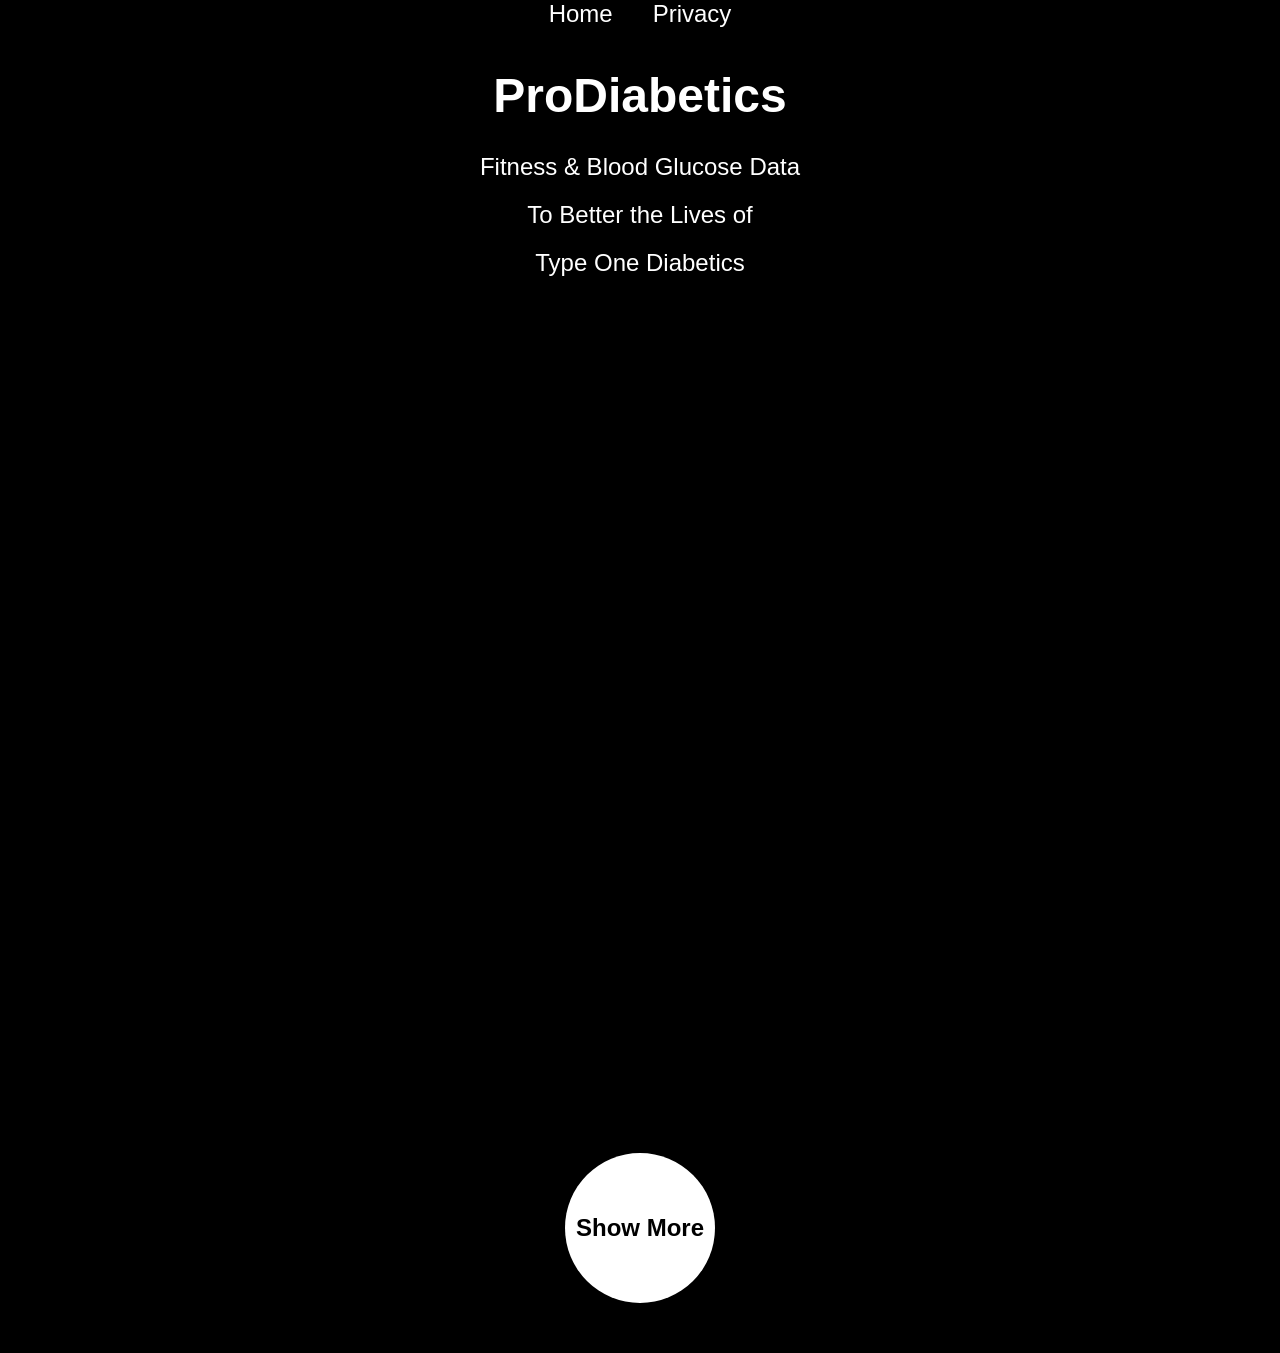
<file: index.html>
<!DOCTYPE html>
<html lang="en">
<head>
    <meta charset="UTF-8">
    <meta name="viewport" content="width=device-width, initial-scale=1.0">
    <title>ProDiabetics</title>
    <link rel="stylesheet" href="style.css">
</head>
<body>
    <nav>
        <ul>
            <li><a href="index.html">Home</a></li>
            <li><a href="privacy.html">Privacy</a></li>
        </ul>
    </nav>

    <div class="content">
        <h1>ProDiabetics</h1>
        <p>Fitness & Blood Glucose Data</p>
        <p>To Better the Lives of</p>
        <p>Type One Diabetics</p>

        <!-- Embed YouTube Video -->
        <div class="youtube-container">
            <iframe src="https://www.youtube.com/embed/-UcovkSSizk" frameborder="0" allowfullscreen></iframe>
        </div>

        <!-- Show More Button -->
        <a href="https://apps.apple.com/hu/app/prodiabetics/id6471608474" class="show-more-button">Show More</a>
    </div>

    <!-- Link to JavaScript file -->
    <script src="script.js"></script>
</body>
</html>
</file>
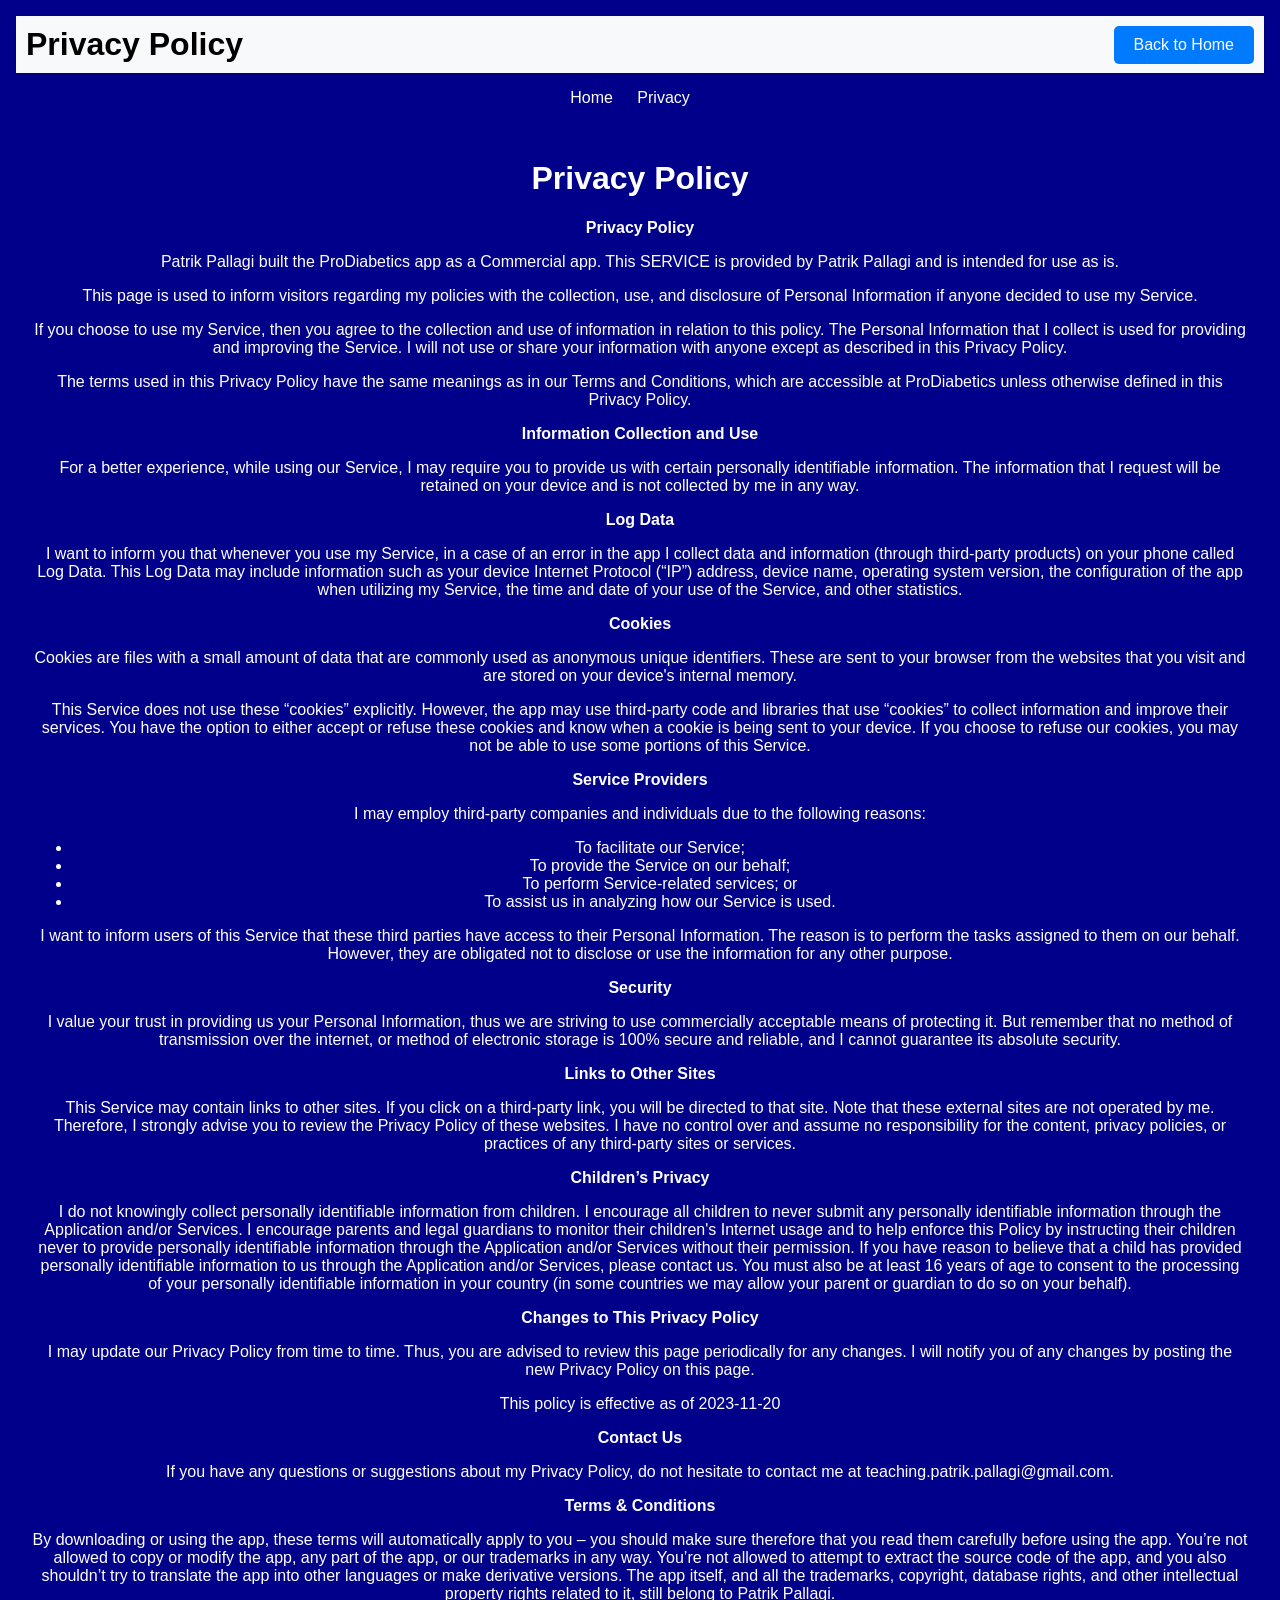
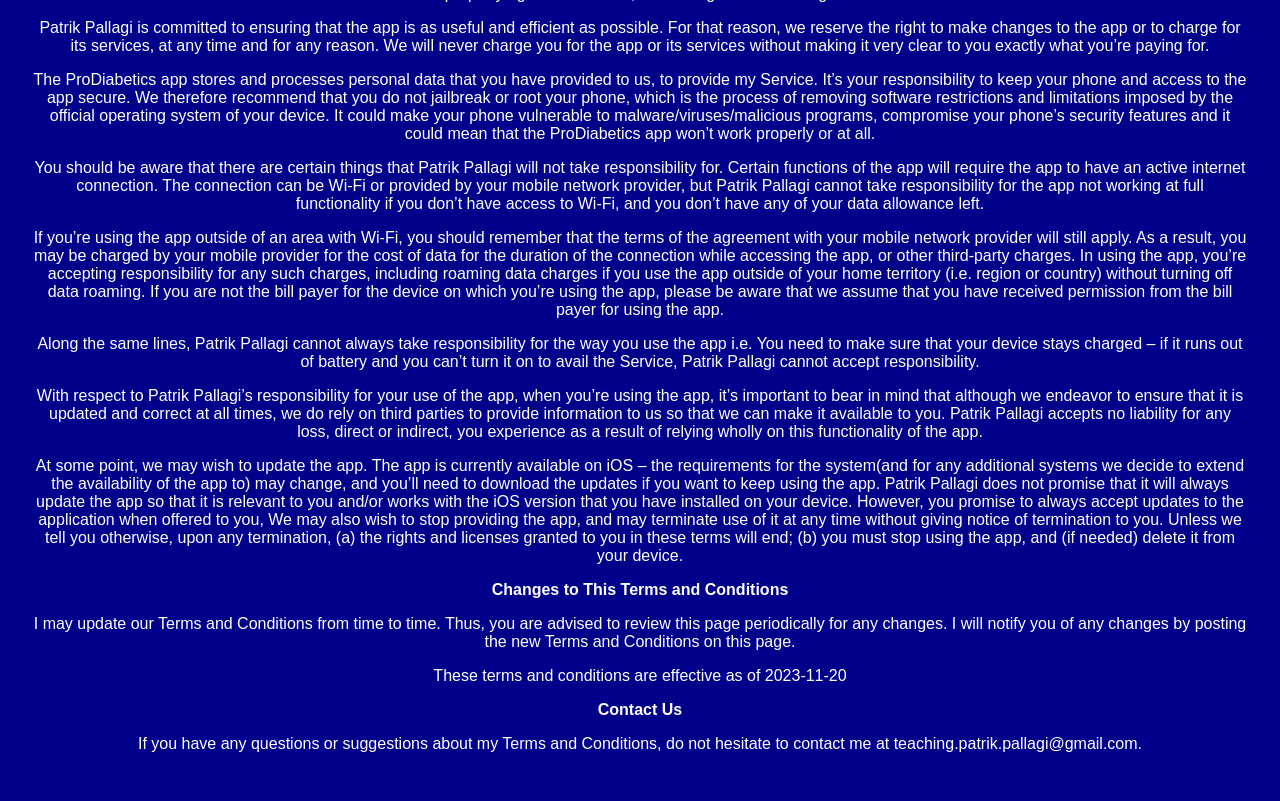
<file: privacy.html>
<!DOCTYPE html>
<html lang="en">
<head>
    <meta charset="UTF-8">
    <meta name="viewport" content="width=device-width, initial-scale=1.0">
    <title>Privacy Policy</title>
    <style> 
        body {
            font-family: Arial, sans-serif;
            background-color: darkblue;
            color: white;
            margin: 0;
            padding: 0;
        }

        header {
            background-color: #f8f9fa;
            color: black;
            display: flex;
            justify-content: space-between;
            align-items: center;
            padding: 0 10px;
            box-shadow: 0 2px 4px rgba(0,0,0,.1);
        }

        header h1 {
            margin: 0;
            padding: 10px 0;
        }

        .back-button {
            text-decoration: none;
            padding: 10px 20px;
            background-color: #007bff;
            color: white;
            border-radius: 5px;
            font-size: 16px;
        }

        nav ul {
            list-style-type: none;
            padding: 0;
            text-align: center;
        }

        nav ul li {
            display: inline;
            margin-right: 20px;
        }

        nav a {
            color: white;
            text-decoration: none;
        }

        .content {
            padding: 1em;
            text-align: center;
        }

        h1 {
            font-size: 2em;
            font-weight: bold;
        }

        @media only screen and (max-width: 600px) {
            h1 {
                font-size: 1.5em;
            }
        }
    </style>
</head>
<body>
    <header>
        <h1>Privacy Policy</h1>
        <a href="index.html" class="back-button">Back to Home</a>
    </header>

    <nav>
        <ul>
            <li><a href="index">Home</a></li>
            <li><a href="privacy">Privacy</a></li>
        </ul>
    </nav>

    <div class="content">
        <h1>Privacy Policy</h1>
      <style> body { font-family: 'Helvetica Neue', Helvetica, Arial, sans-serif; padding:1em; } </style>
    </head>
    <body>
    <strong>Privacy Policy</strong> <p>
                  Patrik Pallagi built the ProDiabetics app as
                  a Commercial app. This SERVICE is provided by
                  Patrik Pallagi  and is intended for use as
                  is.
                </p> <p>
                  This page is used to inform visitors regarding my
                  policies with the collection, use, and disclosure of Personal
                  Information if anyone decided to use my Service.
                </p> <p>
                  If you choose to use my Service, then you agree to
                  the collection and use of information in relation to this
                  policy. The Personal Information that I collect is
                  used for providing and improving the Service. I will not use or share your information with
                  anyone except as described in this Privacy Policy.
                </p> <p>
                  The terms used in this Privacy Policy have the same meanings
                  as in our Terms and Conditions, which are accessible at
                  ProDiabetics unless otherwise defined in this Privacy Policy.
                </p> <p><strong>Information Collection and Use</strong></p> <p>
                  For a better experience, while using our Service, I
                  may require you to provide us with certain personally
                  identifiable information. The information that
                  I request will be retained on your device and is not collected by me in any way.
                </p> <!----> <p><strong>Log Data</strong></p> <p>
                  I want to inform you that whenever you
                  use my Service, in a case of an error in the app
                  I collect data and information (through third-party
                  products) on your phone called Log Data. This Log Data may
                  include information such as your device Internet Protocol
                  (“IP”) address, device name, operating system version, the
                  configuration of the app when utilizing my Service,
                  the time and date of your use of the Service, and other
                  statistics.
                </p> <p><strong>Cookies</strong></p> <p>
                  Cookies are files with a small amount of data that are
                  commonly used as anonymous unique identifiers. These are sent
                  to your browser from the websites that you visit and are
                  stored on your device's internal memory.
                </p> <p>
                  This Service does not use these “cookies” explicitly. However,
                  the app may use third-party code and libraries that use
                  “cookies” to collect information and improve their services.
                  You have the option to either accept or refuse these cookies
                  and know when a cookie is being sent to your device. If you
                  choose to refuse our cookies, you may not be able to use some
                  portions of this Service.
                </p> <p><strong>Service Providers</strong></p> <p>
                  I may employ third-party companies and
                  individuals due to the following reasons:
                </p> <ul><li>To facilitate our Service;</li> <li>To provide the Service on our behalf;</li> <li>To perform Service-related services; or</li> <li>To assist us in analyzing how our Service is used.</li></ul> <p>
                  I want to inform users of this Service
                  that these third parties have access to their Personal
                  Information. The reason is to perform the tasks assigned to
                  them on our behalf. However, they are obligated not to
                  disclose or use the information for any other purpose.
                </p> <p><strong>Security</strong></p> <p>
                  I value your trust in providing us your
                  Personal Information, thus we are striving to use commercially
                  acceptable means of protecting it. But remember that no method
                  of transmission over the internet, or method of electronic
                  storage is 100% secure and reliable, and I cannot
                  guarantee its absolute security.
                </p> <p><strong>Links to Other Sites</strong></p> <p>
                  This Service may contain links to other sites. If you click on
                  a third-party link, you will be directed to that site. Note
                  that these external sites are not operated by me.
                  Therefore, I strongly advise you to review the
                  Privacy Policy of these websites. I have
                  no control over and assume no responsibility for the content,
                  privacy policies, or practices of any third-party sites or
                  services.
                </p> <p><strong>Children’s Privacy</strong></p> <!----> <div><p>
                    I do not knowingly collect personally
                    identifiable information from children. I 
                    encourage all children to never submit any personally
                    identifiable information through 
                    the Application and/or Services.
                    I encourage parents and legal guardians to monitor 
                    their children's Internet usage and to help enforce this Policy by instructing 
                    their children never to provide personally identifiable information through the Application and/or Services without their permission. If you have reason to believe that a child 
                    has provided personally identifiable information to us through the Application and/or Services, 
                    please contact us. You must also be at least 16 years of age to consent to the processing 
                    of your personally identifiable information in your country (in some countries we may allow your parent 
                    or guardian to do so on your behalf).
                  </p></div> <p><strong>Changes to This Privacy Policy</strong></p> <p>
                  I may update our Privacy Policy from
                  time to time. Thus, you are advised to review this page
                  periodically for any changes. I will
                  notify you of any changes by posting the new Privacy Policy on
                  this page.
                </p> <p>This policy is effective as of 2023-11-20</p> <p><strong>Contact Us</strong></p> <p>
                  If you have any questions or suggestions about my
                  Privacy Policy, do not hesitate to contact me at teaching.patrik.pallagi@gmail.com.
                </p>

                <!DOCTYPE html>
                <html>
                <head>
                  <meta charset='utf-8'>
                  <meta name='viewport' content='width=device-width'>
                  <title>Terms &amp; Conditions</title>
                  <style> body { font-family: 'Helvetica Neue', Helvetica, Arial, sans-serif; padding:1em; } </style>
                </head>
                <body>
                <strong>Terms &amp; Conditions</strong> <p>
                              By downloading or using the app, these terms will
                              automatically apply to you – you should make sure therefore
                              that you read them carefully before using the app. You’re not
                              allowed to copy or modify the app, any part of the app, or
                              our trademarks in any way. You’re not allowed to attempt to
                              extract the source code of the app, and you also shouldn’t try
                              to translate the app into other languages or make derivative
                              versions. The app itself, and all the trademarks, copyright,
                              database rights, and other intellectual property rights related
                              to it, still belong to Patrik Pallagi.
                            </p> <p>
                              Patrik Pallagi is committed to ensuring that the app is
                              as useful and efficient as possible. For that reason, we
                              reserve the right to make changes to the app or to charge for
                              its services, at any time and for any reason. We will never
                              charge you for the app or its services without making it very
                              clear to you exactly what you’re paying for.
                            </p> <p>
                              The ProDiabetics app stores and processes personal data that
                              you have provided to us, to provide my
                              Service. It’s your responsibility to keep your phone and
                              access to the app secure. We therefore recommend that you do
                              not jailbreak or root your phone, which is the process of
                              removing software restrictions and limitations imposed by the
                              official operating system of your device. It could make your
                              phone vulnerable to malware/viruses/malicious programs,
                              compromise your phone’s security features and it could mean
                              that the ProDiabetics app won’t work properly or at all.
                            </p> <!----> <p>
                              You should be aware that there are certain things that
                              Patrik Pallagi will not take responsibility for. Certain
                              functions of the app will require the app to have an active
                              internet connection. The connection can be Wi-Fi or provided
                              by your mobile network provider, but Patrik Pallagi
                              cannot take responsibility for the app not working at full
                              functionality if you don’t have access to Wi-Fi, and you don’t
                              have any of your data allowance left.
                            </p> <p></p> <p>
                              If you’re using the app outside of an area with Wi-Fi, you
                              should remember that the terms of the agreement with your
                              mobile network provider will still apply. As a result, you may
                              be charged by your mobile provider for the cost of data for
                              the duration of the connection while accessing the app, or
                              other third-party charges. In using the app, you’re accepting
                              responsibility for any such charges, including roaming data
                              charges if you use the app outside of your home territory
                              (i.e. region or country) without turning off data roaming. If
                              you are not the bill payer for the device on which you’re
                              using the app, please be aware that we assume that you have
                              received permission from the bill payer for using the app.
                            </p> <p>
                              Along the same lines, Patrik Pallagi cannot always take
                              responsibility for the way you use the app i.e. You need to
                              make sure that your device stays charged – if it runs out of
                              battery and you can’t turn it on to avail the Service,
                              Patrik Pallagi cannot accept responsibility.
                            </p> <p>
                              With respect to Patrik Pallagi’s responsibility for your
                              use of the app, when you’re using the app, it’s important to
                              bear in mind that although we endeavor to ensure that it is
                              updated and correct at all times, we do rely on third parties
                              to provide information to us so that we can make it available
                              to you. Patrik Pallagi accepts no liability for any
                              loss, direct or indirect, you experience as a result of
                              relying wholly on this functionality of the app.
                            </p> <p>
                              At some point, we may wish to update the app. The app is
                              currently available on iOS – the requirements for the 
                              system(and for any additional systems we
                              decide to extend the availability of the app to) may change,
                              and you’ll need to download the updates if you want to keep
                              using the app. Patrik Pallagi does not promise that it
                              will always update the app so that it is relevant to you
                              and/or works with the iOS version that you have
                              installed on your device. However, you promise to always
                              accept updates to the application when offered to you, We may
                              also wish to stop providing the app, and may terminate use of
                              it at any time without giving notice of termination to you.
                              Unless we tell you otherwise, upon any termination, (a) the
                              rights and licenses granted to you in these terms will end;
                              (b) you must stop using the app, and (if needed) delete it
                              from your device.
                            </p> <p><strong>Changes to This Terms and Conditions</strong></p> <p>
                              I may update our Terms and Conditions
                              from time to time. Thus, you are advised to review this page
                              periodically for any changes. I will
                              notify you of any changes by posting the new Terms and
                              Conditions on this page.
                            </p> <p>
                              These terms and conditions are effective as of 2023-11-20
                            </p> <p><strong>Contact Us</strong></p> <p>
                              If you have any questions or suggestions about my
                              Terms and Conditions, do not hesitate to contact me
                              at teaching.patrik.pallagi@gmail.com.
                            </p> 
                
                  


    </body>
    </html>
    </div>
</body>
</html>
</file>
<file: style.css>
body {
    font-family: Arial, sans-serif;
    background-color: black;
    color: white;
    margin: 0;
    /* Add bottom padding to the body to create space below the 'Show More' button */
        /* Add bottom padding to the body to create space below the 'Show More' button */

    padding: 0 0 50px 0; /* Adjust the 50px to whatever amount of padding you desire */
    display: flex;
    flex-direction: column;
    align-items: center;
    min-height: 100vh;
}

nav {
    width: 100%;
    margin-bottom: 20px;
}

nav ul {
    list-style-type: none;
    padding: 0;
    margin: 0;
    display: flex;
    justify-content: center;
    gap: 20px;
}

nav a {
    color: white;
    text-decoration: none;
    font-size: 1.5em;
    padding: 10px;
}

.content {
    text-align: center;
    width: 100%;
    display: flex;
    flex-direction: column;
    align-items: center;
    justify-content: center;
}

h1 {
    font-size: 3em;
    font-weight: bold;
    margin: 20px 0;
}

p {
    font-size: 1.5em;
    margin: 10px 0;
}

.youtube-container {
    position: relative;
    width: 95%; /* Adjusted width to 95% on mobile */
    padding-bottom: calc(95% * (16 / 9)); /* Adjusted aspect ratio for 9:16 vertical video */
    overflow: hidden;
    box-shadow: 0px 0px 10px 0px rgba(0,0,0,0.5);
    border-radius: 5px;
    margin-top: 20px;
    margin-bottom: 20px;
    margin-left: auto; /* These two margin settings center the video */
    margin-right: auto; /* horizontally on the page */
}

.youtube-container iframe {
    position: absolute;
    top: 0;
    left: 0;
    width: 100%;
    height: 100%;
    border-radius: 5px;
}

.show-more-button {
    display: inline-flex;
    justify-content: center;
    align-items: center;
    background-color: white;
    color: black;
    border-radius: 50%;
    width: 100px;
    height: 100px;
    text-decoration: none;
    font-size: 1em;
    font-weight: bold;
    box-shadow: 0px 0px 10px rgba(0,0,0,0.5);
    margin-top: 20px;
}

@media only screen and (min-width: 601px) {
    .content {
        height: auto;
        justify-content: flex-start;
    }

    .youtube-container {
        width: 35%; /* Adjusted width to 35% of the screen width on larger screens */
        padding-bottom: calc(35% * (16 / 9)); /* Adjusted aspect ratio for 9:16 vertical video */
        height: 0; /* Height is controlled by padding */
        margin-left: auto; /* Center the container */
        margin-right: auto; /* Center the container */
    }

    .show-more-button {
        width: 150px; /* Larger diameter for larger screens */
        height: 150px;
        font-size: 1.5em;
        margin-top: 30px; /* Increased space from the video above */
    }
}
</file>
